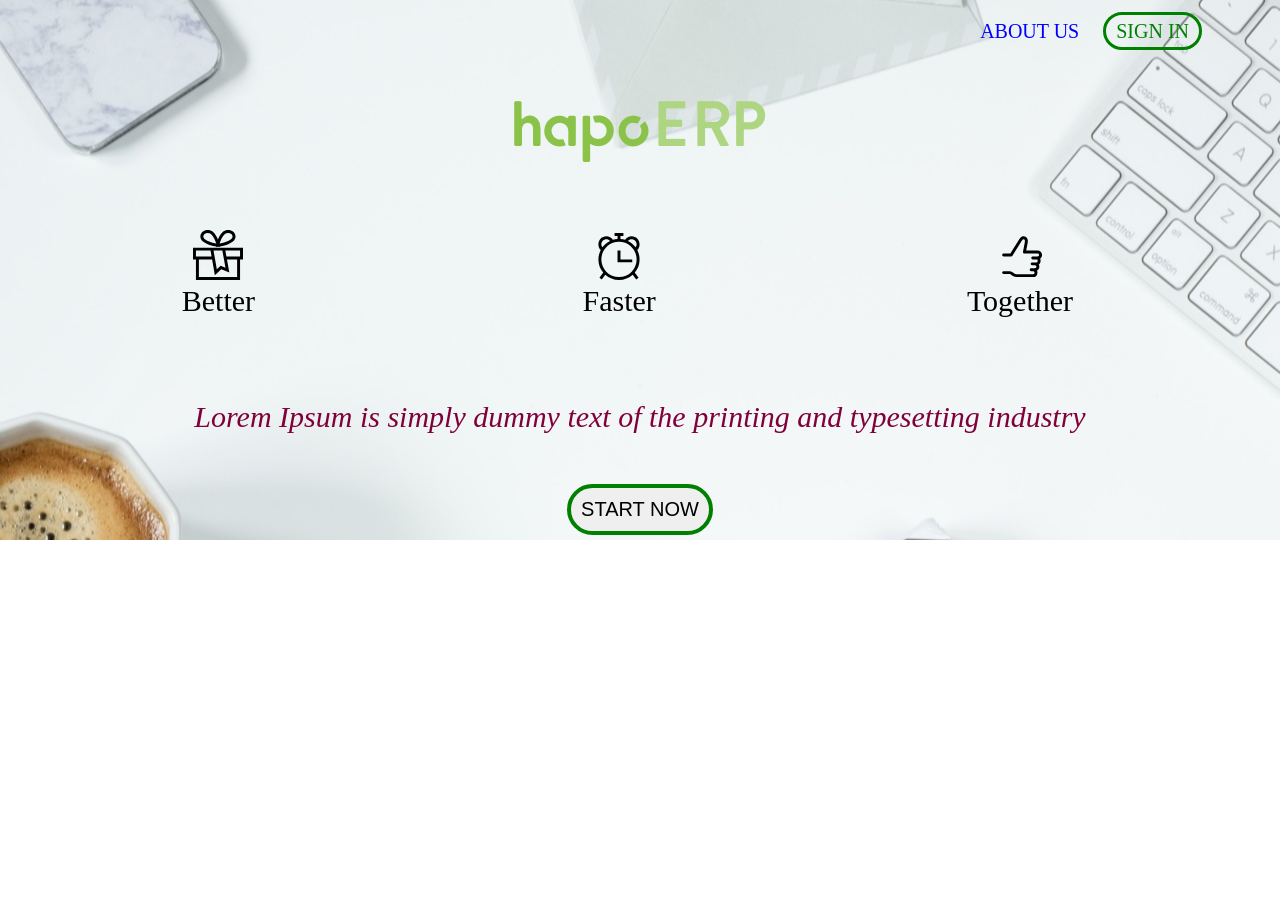
<file: bai1.html>
<!DOCTYPE html>
<html lang="en">

<head>
    <meta charset="UTF-8">
    <meta name="viewport" content="width=device-width, initial-scale=1.0">
    <title>thinhdeptrai</title>
    <link rel="stylesheet" href="./custom.css">
</head>

<body>
    <div class="banner">
        <div class="about-signin">
            <a class="aboutUs" href="https://trungnguyenlegend.com/" target="_blank"> About us</a>
            <a class="Sign-in green" href="#">Sign in</a>
        </div>
        <div class="logo">
        </div>
        <div class="content-center">
            <div class="left">
                <img src="./gift.svg">
                <span>Better</span>
            </div>
            <div class="center">
                <img src="./clock.svg">
                <span>Faster</span>
            </div>
            <div class="right">
                <img src="./like.svg">
                <span>Together</span>
            </div>
        </div>
        <div class="text">
            <span>Lorem Ipsum is simply dummy text of the printing and typesetting industry</span>
        </div>
        <div class="button-start">
            <button>Start now</button>
        </div>
    </div>
</body>

</html>
</file>
<file: custom.css>
/* reset margin, padding */
body {
  margin: 0 !important;
  padding: 0 !important;
}

.red {
  border: 1px solid red;
}

.green {
  border: 3px solid green;
}

a:active {
  color: red;
}

button:active {
  color: green;
}

.banner {
  height: 500px;
  background: url("./banner.jpg") center center no-repeat;
  padding: 20px;
}

.banner .about-signin {
  height: 80px;
  width: 100%;
  text-align: right;
}

.banner .about-signin .aboutUs,
.banner .about-signin .Sign-in {
  text-decoration: none;
  font-size: 20px;
  text-transform: uppercase;
  color: green;
}

.banner .about-signin .Sign-in {
  margin-right: 58px;
  margin-left: 20px;
  border-radius: 100px;
  padding: 5px 10px;
}

.banner .about-signin .aboutUs {
  color: blue;
}

.banner .logo {
  background: url("./hapoERP.png") center center no-repeat;
  margin-top: 1px;
  height: 61px;
}

.banner .content-center {
  height: 50px;
  margin-top: 68px;
}

.banner .content-center .left,
.banner .content-center .right,
.banner .content-center .center {
  width: 32%;
  display: inline-block;
  text-align: center;
}

.banner .content-center .left img,
.banner .content-center .right img,
.banner .content-center .center img {
  height: 50px;
  width: 50px;
}

.banner .content-center .left span,
.banner .content-center .right span,
.banner .content-center .center span {
  display: block;
  font-size: 30px;
}

.banner .text {
  text-align: center;
  margin-top: 120px;
  margin-bottom: 50px;
}

.banner .text span {
  font-family: 'Playfair Display', serif;
  font-style: italic;
  font-size: 30px;
  color: #80003a;
  display: block;
  font-size: 30px;
}

.banner .button-start {
  text-align: center;
}

.banner .button-start button {
  text-transform: uppercase;
  border: 4px solid green;
  border-radius: 100px;
  padding: 10px;
  font-size: 20px;
  cursor: pointer;
}
</file>
